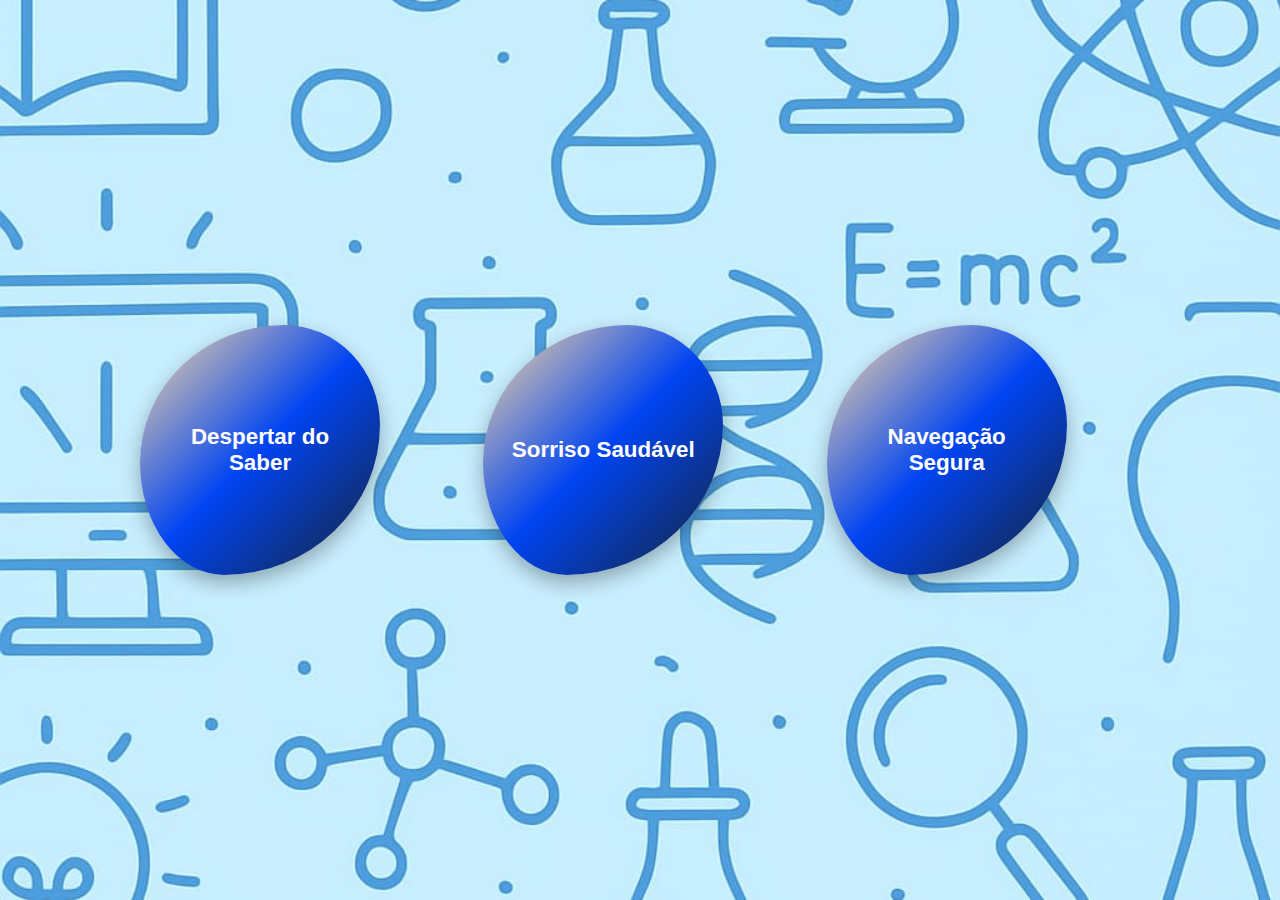
<file: index.html>
<!DOCTYPE html>
<html lang="pt-br">
<head>
  <meta charset="UTF-8" />
  <meta name="viewport" content="width=device-width, initial-scale=1.0"/>
  <title>Página Inicial</title>
  <link rel="stylesheet" href="index.css">
</head>
<body>
  <div class="grid-container">
    <a href="./html/despertar(psic).html" class="circle">Despertar do Saber</a>
    <a href="./html/play.html" class="circle">Sorriso Saudável</a>
    <a href="./html/navegação(diret).html" class="circle">Navegação Segura</a>
  </div>

  <script>
    document.querySelectorAll('.circle').forEach(el => {
      el.addEventListener('click', e => {
        e.preventDefault();
        alert('Você clicou no botão: ' + el.textContent.trim());
        window.location = el.href;
      });
    });
  </script>
</body>
</html>
</file>
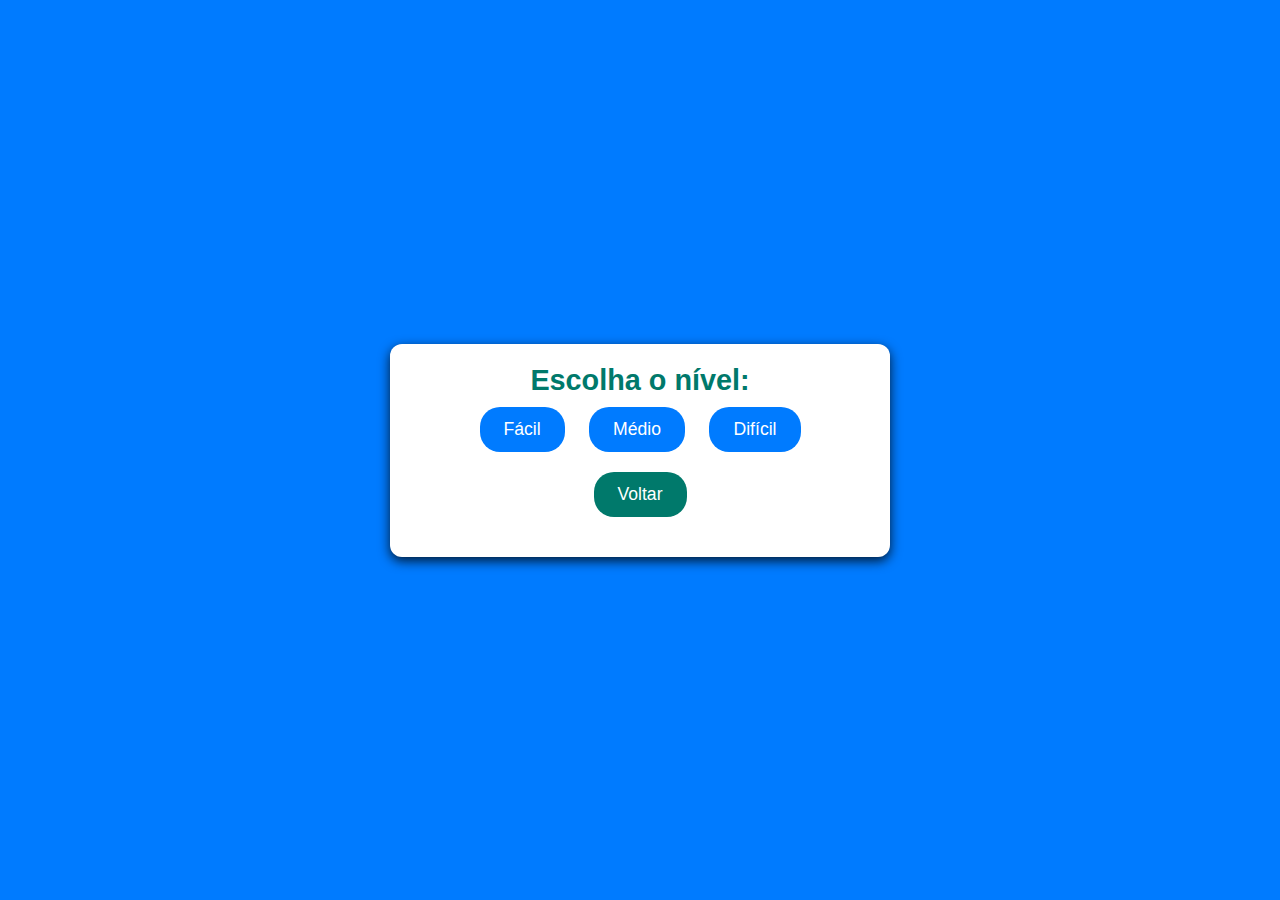
<file: html/despertar(psic).html>
<html lang="pt-br">
<head>
  <meta charset="UTF-8">
  <meta name="viewport" content="width=device-width, initial-scale=1.0">
  <title>Despertar do Saber</title>
  <link rel="stylesheet" href="../css/quiz.css" />
</head>
<body>

  <div class="quiz-container">
    <div class="nivel-selecao" id="nivel-selecao">
      <h2>Escolha o nível:</h2>
      <button class="btn-nivel" data-nivel="facil">Fácil</button>
      <button class="btn-nivel" data-nivel="medio">Médio</button>
      <button class="btn-nivel" data-nivel="dificil">Difícil</button>
    </div>

    <button class="btn-voltar" id="btn-voltar" onclick="voltar()">Voltar</button>
    <div id="tempo"></div>
    <h3 id="pergunta"></h3>
    <form id="quiz-form"></form>

    <div id="resultado" style="display:none;"></div>
    <button class="btn-reiniciar" id="btn-reiniciar" style="display:none;">Reiniciar</button>
  </div>

  <script>
    const perguntas = {
  facil: [
    { texto: "O que pode levar um aluno a querer faltar à escola?", opcoes: ["A) Ter muitos amigos", "B) Sentir-se desrespeitado", "C) Gostar do conteúdo", "D) Ter um professor atencioso"], correta: "B" },
    { texto: "Quais atitudes tornam a aula mais envolvente?", opcoes: ["A) Apenas ouvir", "B) Atividades variadas", "C) Copiar só no caderno", "D) Permitir barulho"], correta: "B" },
    { texto: "Quando o aluno se sente sem voz, ele tende a:", opcoes: ["A) Se envolver mais", "B) Buscar amizades", "C) Se afastar", "D) Pedir mais atividades"], correta: "C" },
    { texto: "Rotina de aula igual causa:", opcoes: ["A) Curiosidade", "B) Interesse", "C) Tédio", "D) Participação espontânea"], correta: "C" }
  ],
  medio: [
    { texto: "Se o conteúdo não dialoga com o aluno, ele:", opcoes: ["A) Se sente representado", "B) Se desmotiva", "C) Busca mais info", "D) Sugere melhorias"], correta: "B" },
    { texto: "Professor que ouve alunos pode:", opcoes: ["A) Diminuir confiança", "B) Aumentar engajamento", "C) Criar confusão", "D) Reduzir qualidade"], correta: "B" },
    { texto: "Inclusão nas decisões escolares:", opcoes: ["A) Ignorar opiniões", "B) Fazer assembleias", "C) Apenas provas escritas", "D) Restringir materiais"], correta: "B" },
    { texto: "Projetos em grupo:", opcoes: ["A) Tornam monótonas", "B) Reforçam desinteresse", "C) Estimulam colaboração", "D) Só aumentam carga"], correta: "C" }
  ],
  dificil: [
    { texto: "Frase: 'A escola fala sobre o mundo, mas não sobre minha vida.' Indica:", opcoes: ["A) Conexão teoria/prática", "B) Falta de representatividade", "C) Aulas dinâmicas", "D) Interação com professor"], correta: "B" },
    { texto: "Indício de desinteresse:", opcoes: ["A) Muitas perguntas", "B) Olhar atento", "C) Distração e pouca participação", "D) Contribuir em debates"], correta: "C" },
    { texto: "'Ouvir o aluno faz a diferença' significa:", opcoes: ["A) Mais provas", "B) Empatia e pertencimento", "C) Impor regras", "D) Menos tempo de aula"], correta: "B" },
    { texto: "Para ambiente acolhedor:", opcoes: ["A) Só conteúdos teóricos", "B) Diálogo e apoio mútuo", "C) Mais sanções", "D) Métodos tradicionais"], correta: "B" }
  ]
};

const tempos = { facil: 300, medio: 180, dificil: 120 };

let nivel, idx, acertos, tempo, timer, esperando;

const perguntaEl = document.getElementById("pergunta");
const form = document.getElementById("quiz-form");
const tempoEl = document.getElementById("tempo");
const resultadoEl = document.getElementById("resultado");
const btnReiniciar = document.getElementById("btn-reiniciar");
const nivelSelecao = document.getElementById("nivel-selecao");
const btnVoltar = document.getElementById("btn-voltar");

function configurar() {
  document.querySelectorAll(".btn-nivel[data-nivel]").forEach(btn => {
    btn.onclick = () => iniciarQuiz(btn.dataset.nivel);
  });

  form.onchange = () => {
    if (!esperando) return;
    const resp = form.querySelector('input[name="resposta"]:checked');
    if (resp && resp.value === perguntas[nivel][idx].correta) acertos++;
    idx++;
    esperando = false;
    if (idx < perguntas[nivel].length) mostrarPergunta();
    else finalizar();
  };

  btnReiniciar.onclick = reiniciar;
}

function iniciarQuiz(n) {
  nivel = n;
  idx = 0;
  acertos = 0;
  tempo = tempos[nivel];
  esperando = false;
  nivelSelecao.style.display = "none";
  btnVoltar.style.display = "none";
  resultadoEl.style.display = "none";
  btnReiniciar.style.display = "none";
  form.style.display = "block";
  perguntaEl.style.display = "block";
  iniciarTempo();
  mostrarPergunta();
}

function mostrarPergunta() {
  const p = perguntas[nivel][idx];
  perguntaEl.textContent = p.texto;
  form.innerHTML = "";
  p.opcoes.forEach(op => {
    const label = document.createElement("label");
    label.innerHTML = `<input type="radio" name="resposta" value="${op.charAt(0)}"> ${op}`;
    form.appendChild(label);
  });
  esperando = true;
}

function iniciarTempo() {
  atualizarTempo();
  clearInterval(timer);
  timer = setInterval(() => {
    tempo--;
    if (tempo <= 0) {
      clearInterval(timer);
      finalizar();
    }
    atualizarTempo();
  }, 1000);
}

function atualizarTempo() {
  const m = Math.floor(tempo / 60);
  const s = tempo % 60;
  tempoEl.textContent = `Tempo restante: ${m}:${s < 10 ? "0" : ""}${s}`;
}

function finalizar() {
  clearInterval(timer);
  perguntaEl.style.display = "none";
  form.style.display = "none";
  resultadoEl.innerHTML = `<h2>Você acertou ${acertos} de ${perguntas[nivel].length} perguntas!</h2>`;
  resultadoEl.style.display = "block";
  btnReiniciar.style.display = "inline-block";
}

function reiniciar() {
  nivelSelecao.style.display = "block";
  btnVoltar.style.display = "inline-block";
  resultadoEl.style.display = "none";
  btnReiniciar.style.display = "none";
  tempoEl.textContent = "";
  perguntaEl.textContent = "";
  form.innerHTML = "";
}

function voltar() {
  window.location.href = "../index.html";
}

configurar();

  </script>
</body>
</html>
</file>
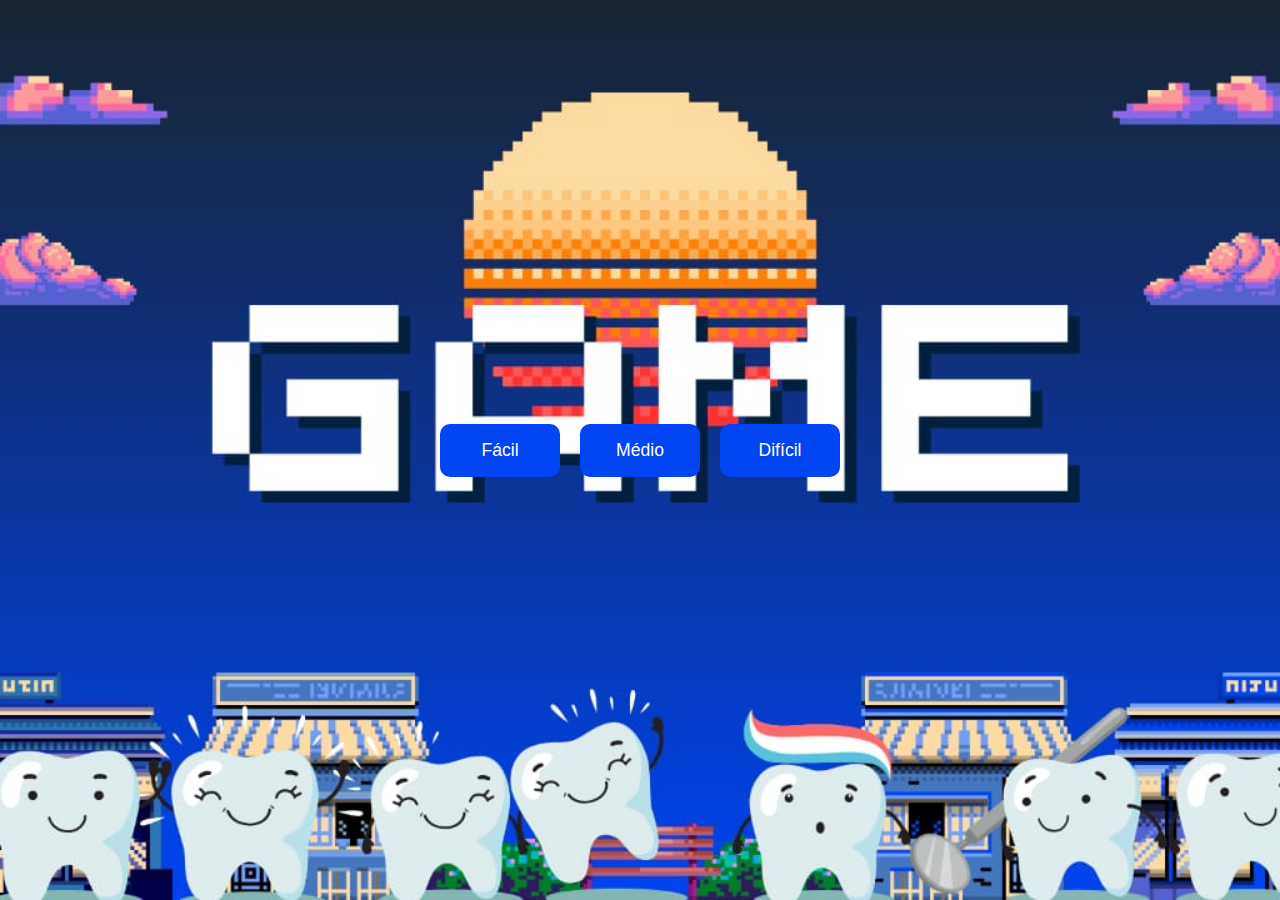
<file: html/difficulty.html>
<!DOCTYPE html>
<html lang="pt-br">
<head>
    <meta charset="UTF-8">
    <title>Escolher Dificuldade</title>
    <link rel="stylesheet" href="../css/game.css">
    <link rel="stylesheet" href="/css/dificuldades.css">
</head>
<body>
    <div class="difficulty-container">
        <div class="difficulty-buttons">
            <button onclick="setDifficulty('facil')">Fácil</button>
            <button onclick="setDifficulty('media')">Médio</button>
            <button onclick="setDifficulty('dificil')">Difícil</button>
        </div>
    </div>
    <audio id="jumpSound" src="/audios/mariojump.mp3" preload="auto"></audio> <!--Efeito sonoro do botão-->

    <script>
        function setDifficulty(level){

            const som = document.getElementById('jumpSound'); // Efeito sonoro dos botões de níveis
            som.currentTime = 0;
            som.play();

            setTimeout(() => {
                localStorage.setItem('dificuldade', level);
                window.location.href = 'game.html';
            }, 500);

            let musica;

            if (level === 'facil') {
                musica = 'crazytrain.mp3';
            } else if (level === 'media') {
                musica = 'thunderstruck.mp3';
            } else if (level === 'dificil') {
                musica = 'templeofhate.mp3';
            }

            localStorage.setItem('dificuldade', level);
            localStorage.setItem('musicaFundo', musica);

            setTimeout(() => {
                window.location.href = 'game.html';
            }, 500);
        }

    </script>
</body>
</html>
</file>
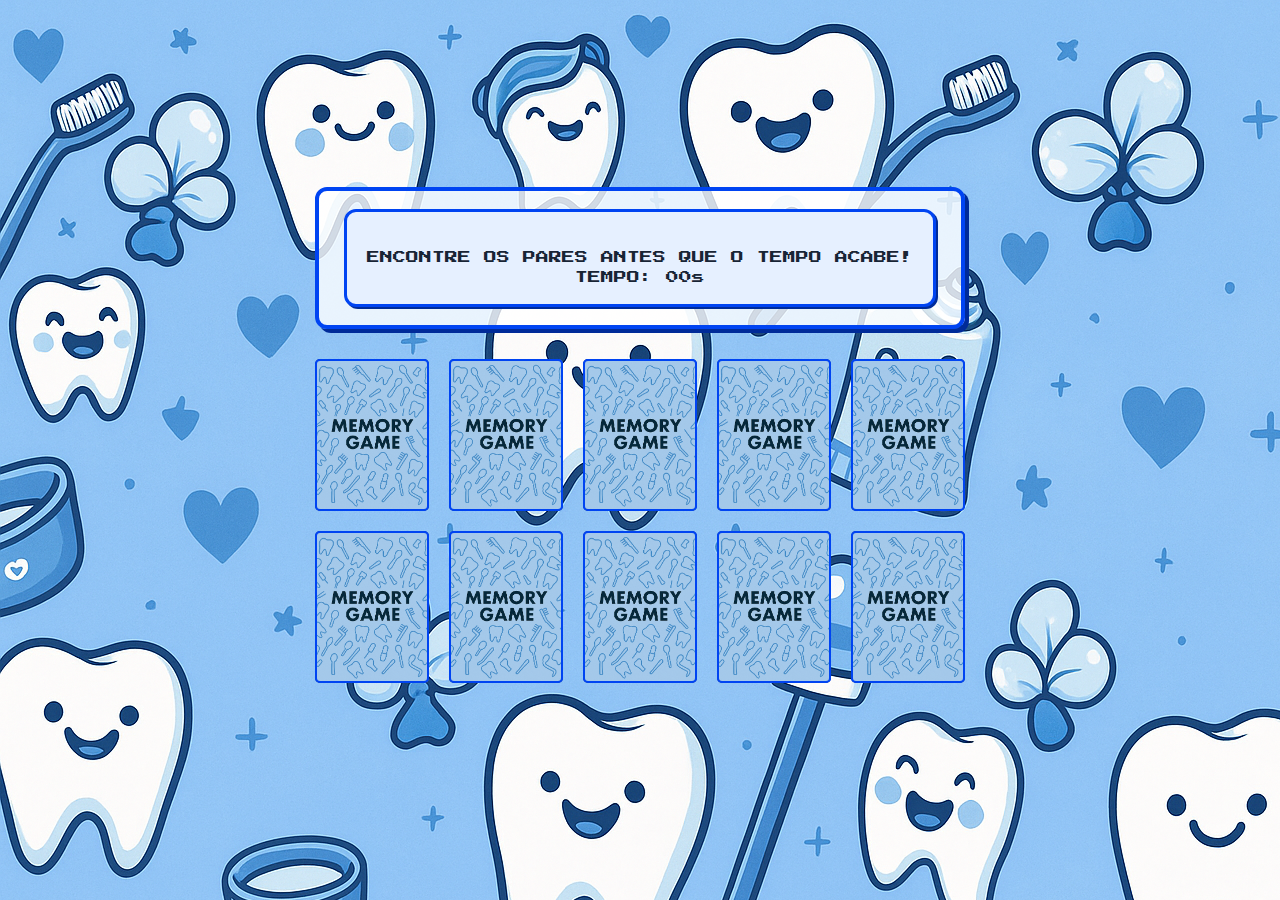
<file: html/game.html>
<!DOCTYPE html>
<html lang="pt-br">
<head>
    <meta charset="UTF-8">
    <meta name="viewport" content="width=device-width, initial-scale=1.0">
    <title>Jogo da Memoria</title>
    <link rel="stylesheet" href="../css/reset.css">
    <link rel="stylesheet" href="../css/game.css">

    <script defer src="../javascripts/game.js"></script>

</head>
<body>  
<main>
    
    <header class="game-header">
        <div class="speech-bubble"> <!-- Esse é o header (cabeçário do jogo), onde está a mensagem do tempo -->
            <span class="player">Jogador</span>
            <br>ENCONTRE OS PARES ANTES QUE O TEMPO ACABE!<br>
            TEMPO: <span class="timer">00</span>s
        </div>
    </header>

    <div class="grid"></div>
    <audio id="cartas" src="/audios/cartas.mp3" preload="auto"></audio> <!--Som das cartas ao virar-->
    <audio id="vitoria" src="/audios/vitoria.mp3" preload="auto"></audio> <!--Som de vitoria-->
    <audio id="gameover" src="/audios/gameover.mp3" preload="auto"></audio> <!--Som da derrota-->
    <audio id="musicaFundo" preload="auto" loop></audio>

    <div class="grid-container">
        <div class="grid"></div>
        <button id="voltarButton" class="voltar-button hidden">Voltar</button>
    </div>

</main>
</body>
</html>
</file>
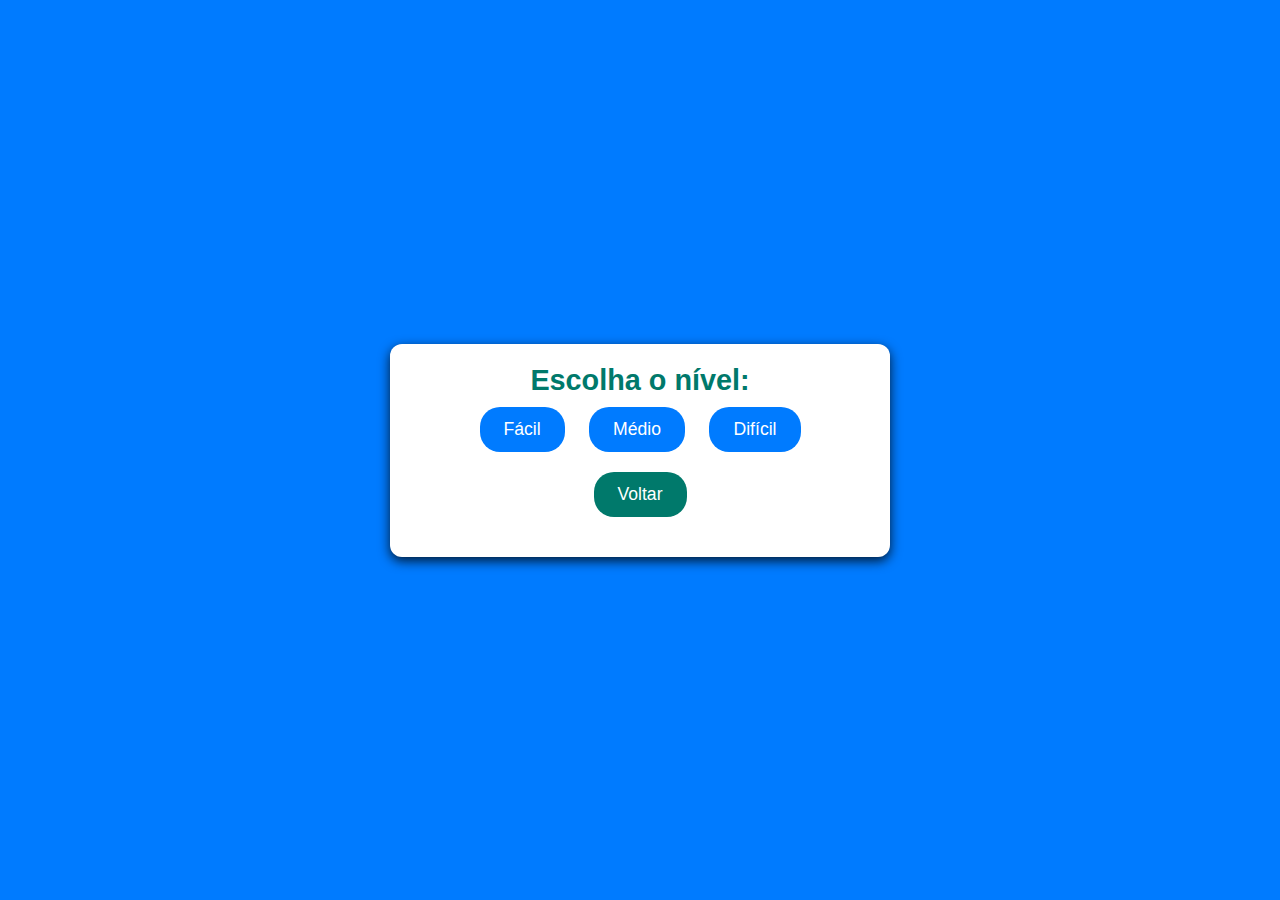
<file: html/navegação(diret).html>
<!DOCTYPE html>
<html lang="pt-br">

<head>
  <meta charset="UTF-8">
  <meta name="viewport" content="width=device-width, initial-scale=1.0">
  <title>Navegação segura</title>
  <link rel="stylesheet" href="../css/quiz.css">
</head>

<body>
  <body>

  <div class="quiz-container">
    <div class="nivel-selecao" id="nivel-selecao">
      <h2>Escolha o nível:</h2>
      <button class="btn-nivel" data-nivel="facil">Fácil</button>
      <button class="btn-nivel" data-nivel="medio">Médio</button>
      <button class="btn-nivel" data-nivel="dificil">Difícil</button>
    </div>

    <button class="btn-voltar" id="btn-voltar" onclick="voltar()">Voltar</button>
    <div id="tempo"></div>
    <h3 id="pergunta"></h3>
    <form id="quiz-form"></form>

    <div id="resultado" style="display:none;"></div>
    <button class="btn-reiniciar" id="btn-reiniciar" style="display:none;">Reiniciar</button>
  </div>

  <script>
    const perguntas = {
      facil: [
        { texto: "O que pode levar um aluno a querer faltar à escola?", opcoes: ["A) Ter muitos amigos", "B) Sentir-se desrespeitado", "C) Gostar do conteúdo", "D) Ter um professor atencioso"], correta: "B" },
        { texto: "Quais atitudes tornam a aula mais envolvente?", opcoes: ["A) Apenas ouvir", "B) Atividades variadas", "C) Copiar só no caderno", "D) Permitir barulho"], correta: "B" },
        { texto: "Quando o aluno se sente sem voz, ele tende a:", opcoes: ["A) Se envolver mais", "B) Buscar amizades", "C) Se afastar", "D) Pedir mais atividades"], correta: "C" },
        { texto: "Rotina de aula igual causa:", opcoes: ["A) Curiosidade", "B) Interesse", "C) Tédio", "D) Participação espontânea"], correta: "C" }
      ],
      medio: [
        { texto: "Se o conteúdo não dialoga com o aluno, ele:", opcoes: ["A) Se sente representado", "B) Se desmotiva", "C) Busca mais info", "D) Sugere melhorias"], correta: "B" },
        { texto: "Professor que ouve alunos pode:", opcoes: ["A) Diminuir confiança", "B) Aumentar engajamento", "C) Criar confusão", "D) Reduzir qualidade"], correta: "B" },
        { texto: "Inclusão nas decisões escolares:", opcoes: ["A) Ignorar opiniões", "B) Fazer assembleias", "C) Apenas provas escritas", "D) Restringir materiais"], correta: "B" },
        { texto: "Projetos em grupo:", opcoes: ["A) Tornam monótonas", "B) Reforçam desinteresse", "C) Estimulam colaboração", "D) Só aumentam carga"], correta: "C" }
      ],
      dificil: [
        { texto: "Frase: 'A escola fala sobre o mundo, mas não sobre minha vida.' Indica:", opcoes: ["A) Conexão teoria/prática", "B) Falta de representatividade", "C) Aulas dinâmicas", "D) Interação com professor"], correta: "B" },
        { texto: "Indício de desinteresse:", opcoes: ["A) Muitas perguntas", "B) Olhar atento", "C) Distração e pouca participação", "D) Contribuir em debates"], correta: "C" },
        { texto: "'Ouvir o aluno faz a diferença' significa:", opcoes: ["A) Mais provas", "B) Empatia e pertencimento", "C) Impor regras", "D) Menos tempo de aula"], correta: "B" },
        { texto: "Para ambiente acolhedor:", opcoes: ["A) Só conteúdos teóricos", "B) Diálogo e apoio mútuo", "C) Mais sanções", "D) Métodos tradicionais"], correta: "B" }
      ]
    };

    const tempos = { facil: 300, medio: 180, dificil: 120 };
    let nivel, idx, acertos, tempo, timer, esperando;

    const perguntaEl = document.getElementById("pergunta");
    const form = document.getElementById("quiz-form");
    const tempoEl = document.getElementById("tempo");
    const resultadoEl = document.getElementById("resultado");
    const btnReiniciar = document.getElementById("btn-reiniciar");
    const nivelSelecao = document.getElementById("nivel-selecao");
    const btnVoltar = document.getElementById("btn-voltar");

    function configurar() {
      document.querySelectorAll(".btn-nivel[data-nivel]").forEach(btn => {
        btn.onclick = () => iniciarQuiz(btn.dataset.nivel);
      });

      form.onchange = () => {
        if (!esperando) return;
        const resp = form.querySelector('input[name="resposta"]:checked');
        if (resp && resp.value === perguntas[nivel][idx].correta) acertos++;
        idx++;
        esperando = false;
        if (idx < perguntas[nivel].length) mostrarPergunta();
        else finalizar();
      };

      btnReiniciar.onclick = reiniciar;
    }

    function iniciarQuiz(n) {
      nivel = n;
      idx = 0;
      acertos = 0;
      tempo = tempos[nivel];
      esperando = false;
      nivelSelecao.style.display = "none";
      btnVoltar.style.display = "none";
      resultadoEl.style.display = "none";
      btnReiniciar.style.display = "none";
      form.style.display = "block";
      perguntaEl.style.display = "block";
      iniciarTempo();
      mostrarPergunta();
    }

    function mostrarPergunta() {
      const p = perguntas[nivel][idx];
      perguntaEl.textContent = p.texto;
      form.innerHTML = "";
      p.opcoes.forEach(op => {
        const label = document.createElement("label");
        label.innerHTML = `<input type="radio" name="resposta" value="${op.charAt(0)}"> ${op}`;
        form.appendChild(label);
      });
      esperando = true;
    }

    function iniciarTempo() {
      atualizarTempo();
      clearInterval(timer);
      timer = setInterval(() => {
        tempo--;
        if (tempo <= 0) {
          clearInterval(timer);
          finalizar();
        }
        atualizarTempo();
      }, 1000);
    }

    function atualizarTempo() {
      const m = Math.floor(tempo / 60);
      const s = tempo % 60;
      tempoEl.textContent = `Tempo restante: ${m}:${s < 10 ? "0" : ""}${s}`;
    }

    function finalizar() {
      clearInterval(timer);
      perguntaEl.style.display = "none";
      form.style.display = "none";
      resultadoEl.innerHTML = `<h2>Você acertou ${acertos} de ${perguntas[nivel].length} perguntas!</h2>`;
      resultadoEl.style.display = "block";
      btnReiniciar.style.display = "inline-block";
    }

    function reiniciar() {
      nivelSelecao.style.display = "block";
      btnVoltar.style.display = "inline-block";
      resultadoEl.style.display = "none";
      btnReiniciar.style.display = "none";
      tempoEl.textContent = "";
      perguntaEl.textContent = "";
      form.innerHTML = "";
    }

    function voltar() {
      window.location.href = "../index.html";
    }

    configurar();
  </script>

</body>
</html>
</file>
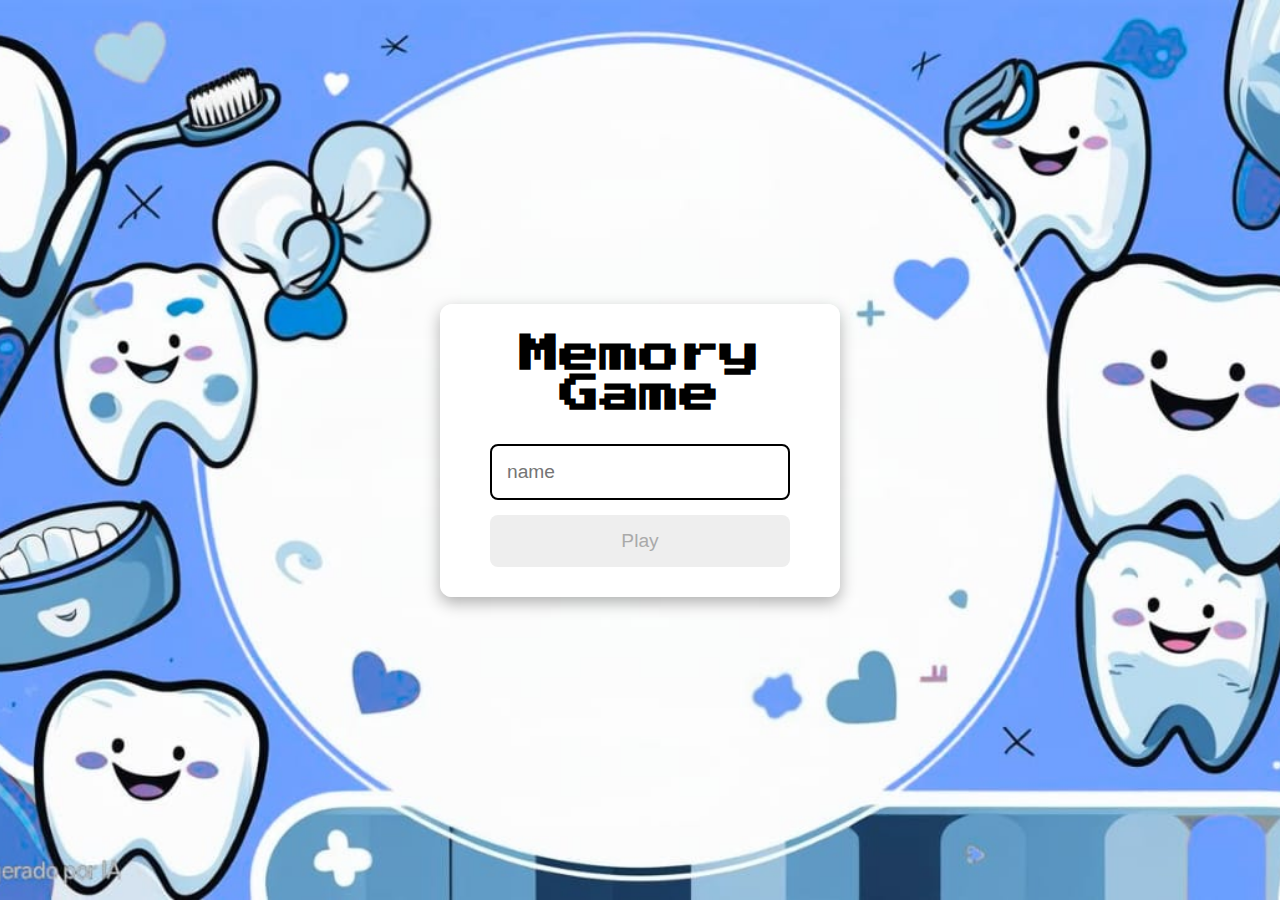
<file: html/play.html>
<!DOCTYPE html>
<html lang="en">
<head>
    <meta charset="UTF-8">
    <meta name="viewport" content="width=device-width, initial-scale=1.0">
    <title>Começar o jogo</title>
    <link rel="stylesheet" href="../css/reset.css">
    <link rel="stylesheet" href="../css/login.css">
    <script defer src="../javascripts/login.js"></script>

</head>
<body>
    <form class="login_form">
        <div class="login_header">
            <h1>Memory Game</h1>
        </div>
        <input type="text" placeholder="name" class="login_input">
        <button type="submit" class="login_button" disabled>Play</button>
        <audio id="jumpSound" src="../audios/mariojump.mp3" preload="auto"></audio> <!--Efeito sonoro do botão-->
    </form>
</body>
</html>
</file>
<file: index.css>
* {
      margin: 0;
      padding: 0;
      box-sizing: border-box;
    }
    body {
      font-family: Arial, sans-serif;
      color: #333;
      display: flex;
      align-items: center;
      justify-content: center;
      min-height: 100vh;
      padding: 20px;
      background: #f0f0f0 url('imagens/aberturasite.jpg') no-repeat fixed center / cover;

    }
    .grid-container {
      display: grid;
      grid-template-columns: repeat(auto-fit, minmax(160px, 1fr));
      gap: 30px;
      width: 100%;
      max-width: 1000px;
    }
    .circle {
      width: 240px;
      height: 250px;
      background: linear-gradient(135deg, #fedba3, #0044f2, #182435);
      display: flex;
      align-items: center;
      justify-content: center;
      font-size: 1.4rem;
      font-weight: bold;
      color: #fff;
      text-align: center;
      padding: 20px;
      border-radius: 60% 40% 65% 35% / 55% 40% 60% 45%;
      box-shadow: 0 8px 20px rgba(0,0,0,0.3);
      cursor: pointer;
      transition: transform 0.3s, box-shadow 0.3s;
      animation: derrete 3s ease-in-out infinite alternate, pulse 2s ease-in-out infinite;
      text-decoration: none;
    }
    .circle:hover {
      transform: scale(1.1);
      box-shadow: 0 12px 30px rgba(0,0,0,0.4);
    }
    @keyframes derrete {
      0%   { border-radius: 60% 40% 65% 35% / 55% 40% 60% 45%; }
      100% { border-radius: 50% 60% 55% 45% / 60% 50% 40% 50%; }
    }
    @keyframes pulse {
      0%, 100% { transform: scale(1); }
      50%      { transform: scale(1.07); }
    }

@media (max-width: 900px) {
  .circle {
    width: 200px;
    height: 200px;
    font-size: 1.4rem;
  }
}

@media (max-width: 600px) {
  .circle {
    width: 180px;
    height: 180px;
    font-size: 1.3rem;
  }

  body {
    padding: 15px;
    font-size: 18px;
  }
}

@media (max-width: 400px) {
  .circle {
    width: 160px;
    height: 160px;
    font-size: 1.2rem;
  }

  body {
    font-size: 17px;
  }
}
</file>
<file: css/quiz.css>
* {
  margin: 0;
  box-sizing: border-box;
}

body {
  font-family: Arial, sans-serif;
  background: #007bff;
  display: flex;
  align-items: center;
  justify-content: center;
  min-height: 100vh;
  padding: 20px;
}

.quiz-container {
  background: #fff;
  padding: 20px;
  border-radius: 12px;
  box-shadow: 0 4px 12px rgba(0, 0, 0, 0.8);
  width: 100%;
  max-width: 500px;
  text-align: center;
}

.btn-nivel, 
.btn-voltar, 
.btn-reiniciar {
  padding: 12px 24px;
  font-size: 1.1em;
  border: none;
  border-radius: 20px;
  margin: 10px;
  cursor: pointer;
  transition: background 0.3s ease, transform 0.2s ease;
}

.btn-nivel {
  background: #007bff;
  color: #fff;
}

.btn-nivel:hover {
  background: #0044f2;
}

.btn-voltar {
  background: #00796b;
  color: #fff;
}

.btn-voltar:hover {
  background: #e64a19;
}

.btn-reiniciar {
  background: #0044f2;
  color: #fff;
}

.btn-reiniciar:hover {
  background: #0033cc;
}

label {
  display: block;
  margin: 10px 0;
  padding: 12px;
  border-radius: 8px;
  background: #f9f9f9;
  text-align: left;
  font-size: 1.1em;
}

#tempo {
  margin: 10px 0;
  font-weight: bold;
  font-size: 1.2em;
}

h2 {
  color: #00796b;
  font-size: 1.8em;
}

@media (max-width: 600px) {
  .btn-nivel, .btn-voltar, .btn-reiniciar {
    width: 100%;
    font-size: 1em;
    padding: 10px 16px;
  }

  h2 {
    font-size: 1.6em;
  }
}

@media (max-width: 400px) {
  .btn-nivel, .btn-voltar, .btn-reiniciar {
    font-size: 0.9em;
    padding: 8px 12px;
  }

  h2 {
    font-size: 1.4em;
  }
}
</file>
<file: css/game.css>
@import url('https://fonts.googleapis.com/css2?family=Jersey+10&family=Press+Start+2P&display=swap');

main {
    display: flex;
    flex-direction: column;
    width: 100%;
    min-height: 100vh;
    align-items: center;
    justify-content: center;
    padding: 20px 20px 50px;
    background-image: url(../imagens/fundo\ game.png);
    /*Fundo da pagina dos 3 niveis*/
}

.grid {
    display: grid;
    width: 100%;
    max-width: 900px;
    grid-template-columns: repeat(5, 1fr);
    gap: 15px;
    margin: 0 auto;
}

.card {
    width: 100%;
    aspect-ratio: 3/4;
    border-radius: 5px;
    position: relative;
    transition: all 400ms ease;
    transform-style: preserve-3d;
    background-color: gray;
}

.face {
    width: 100%;
    height: 100%;
    position: absolute;
    background-size: cover;
    background-position: center;
    border: 2px solid #0044f2;
    border-radius: 5px;
    transition: all 400ms ease;
}

.front {
    transform: rotateY(180deg);
}

.back {
    background-image: url(../imagens/back.jpg);
    backface-visibility: hidden;
}

.reveal-card {
    transform: rotateY(180deg);
}

.disabled-card {
    filter: 0.5(0);
    opacity: 0.5;
}

.game-header {
    display: flex;
    align-items: center;
    justify-content: center;
    gap: 20px;
    width: 100%;
    max-width: 800px;
    padding: 20px;
    margin-bottom: 30px;
    background-color: #ffffffcc;
    border: 4px solid #0044f2;
    border-radius: 12px;
    box-shadow: 4px 4px 0px #002b99;
    font-family: 'Press Start 2P', cursive;
    text-align: center;
    flex-wrap: wrap;
}

.speech-bubble {
    background-color: #e6f0ff;
    border: 3px solid #0044f2;
    padding: 15px 20px;
    border-radius: 12px;
    box-shadow: 2px 2px 0px #002b99;
    color: #182435;
    font-size: 10px;
    line-height: 1.6;
    max-width: 500px;
}

.voltar-button {
    margin-top: 20px;
    padding: 10px 20px;
    font-size: 16px;
    background-color: #0044f2;
    color: white;
    border: none;
    border-radius: 5px;
    cursor: pointer;
    transition: background-color 0.3s;
}

.voltar-button:hover {
    background-color: #0033cc;
}

.hidden {
    display: none;
}

@media (min-width: 1024px) {
    .grid {
        width: 100%;
        max-width: none;
        gap: 20px;
    }

    .grid.dificil {
        grid-template-columns: repeat(6, 1fr);
        max-width: 660px;
    }
   
.grid.media {
    grid-template-columns: repeat(5, minmax(100px, 1fr));
    max-width: 650px;
}
    .grid.facil {
        grid-template-columns: repeat(5, 1fr);
        max-width: 650px;
    }

    .card {
        aspect-ratio: 3 / 4;
    }

    .game-header {
        max-width: 650px;
        padding: 18px;
    }

    .speech-bubble {
        font-size: 0.8rem;
        max-width: 700px;
    }

    .voltar-button {
        max-width: 250px;
        font-size: 1.1em;
    }
}


@media (max-width: 768px) {
    .grid {
        gap: 5px;
    }

    .game-header {
        flex-direction: column;
        gap: 10px;
        padding: 15px;
    }

    .speech-bubble {
        font-size: 0.6rem;
        padding: 10px 15px;
    }

    .voltar-button {
        width: 100%;
        max-width: 200px;
    }
}

@media (max-width: 480px) {
    .grid {
        gap: 5px;
    }

    .speech-bubble {
        font-size: 0.55rem;
    }

    .game-header {
        max-width: 300px;
        padding: 10px;
        margin: -23px auto 10px auto;
    }
}
</file>
<file: css/dificuldades.css>
@import url('https://fonts.googleapis.com/css2?family=Jersey+10&family=Press+Start+2P&display=swap');

html, body {
    height: 100%;
    margin: 0;
    padding: 0;
    box-sizing: border-box;
}

.difficulty-container {
    display: flex;
    flex-direction: column;
    align-items: center;
    justify-content: center;
    min-height: 100vh;
    padding: 20px;
    background-image: url('../imagens/gamedificuldade.jpg');
    background-size: cover;
    background-position: center;
    background-repeat: no-repeat;
    box-sizing: border-box;
    width: 100%;
}

.difficulty-container h1 {
    font-size: 2.5em;
    color: black;
    margin-bottom: 30px;
    text-align: center;
}

.difficulty-buttons {
    display: flex;
    gap: 20px;
    flex-wrap: wrap;
    justify-content: center;
    width: 100%;
    max-width: 600px;
}

.difficulty-buttons button {
    padding: 18px 36px;
    font-size: 1.3em;
    cursor: pointer;
    background-color: #0044f2;
    color: white;
    border: none;
    border-radius: 10px;
    transition: background-color 0.3s ease, transform 0.2s ease;
    min-width: 120px;
}

.difficulty-buttons button:hover {
    background-color: #fedba3;
    color: #0044f2;
    box-shadow: 0 0 0 4px white, 0 0 0 8px #0044f2;
    transform: scale(1.05);
}


@media (max-width: 768px) {
  .difficulty-container {
    background-image: url('../imagens/game\ dificuldade2.jpg') !important;
    background-size: cover;
    background-position: center;
    background-repeat: no-repeat;
  }
}

    .difficulty-container h1 {
        font-size: 2em;
    }

    .difficulty-buttons button {
        padding: 16px 30px;
        font-size: 1.1em;
    }


@media (max-width: 480px) {
    .difficulty-container {
    background-image: url('../imagens/game\ dificuldade2.jpg') !important;

    }

    .difficulty-container h1 {
        font-size: 1.5em;
    }

    .difficulty-buttons {
        gap: 15px;
    }

    .difficulty-buttons button {
        padding: 14px 25px;
        font-size: 1em;
        min-width: 100px;
    }
}
</file>
<file: css/login.css>
@import url('https://fonts.googleapis.com/css2?family=Jersey+10&family=Press+Start+2P&display=swap');

body {
    display: flex;
    justify-content: center;
    align-items: center;
    min-height: 100vh;
    background-image: url('/imagens/fundo login.jpg');
    background-size: cover;
    background-position: center;
    background-repeat: no-repeat;
    font-family: 'Press Start 2P', sans-serif;
    font-weight: 400;
    font-style: normal;
    padding: 20px;
    margin: 0;
}

.login_form {
    display: flex;
    flex-direction: column;
    align-items: center;
    width: 100%;
    max-width: 400px;
    background-color: rgba(255, 255, 255, 0.9);
    padding: 30px 20px;
    border-radius: 12px;
    box-shadow: 0 6px 16px rgba(0, 0, 0, 0.3);
}

.login_header {
    display: flex;
    flex-direction: column;
    align-items: center;
    margin-bottom: 30px;
}

.login_header h1 {
    color: black;
    font-size: 2.5em;
    animation: mudarCor 5s infinite;
    text-align: center;
}

.login_header img {
    width: 150px;
}

.login_input {
    border: 2px solid black;
    border-radius: 8px;
    color: black;
    font-size: 1.2em;
    margin-bottom: 15px;
    max-width: 300px;
    width: 100%;
    padding: 15px;
    outline: none;
}

.login_button {
    background-color: #0044f2;
    padding: 15px;
    border-radius: 8px;
    color: white;
    cursor: pointer;
    font-size: 1.2em;
    width: 100%;
    max-width: 300px;
    border: none;
}

.login_button:disabled {
    background-color: #eee;
    color: #aaa;
    cursor: auto;
}

@keyframes mudarCor {
    0%   { color: #4577c1; }
    25%  { color: #6f9ffb; }
    50%  { color: #7ca2c2; }
    75%  { color: #182435; }
    100% { color: black; }
}

@media (max-width: 768px) {
    body {
        background-image: url('/imagens/fundo\ login2.jpg');
        background-size: cover;
        background-position: center;
        background-repeat: no-repeat;
    }

    .login_header h1 {
        font-size: 2em;
    }

    .login_input {
        padding: 12px;
        font-size: 1.1em;
    }

    .login_button {
        padding: 12px;
        font-size: 1.1em;
    }
}


@media (max-width: 480px) {
    body {
        background-image: url('/imagens/fundo\ login2.jpg');
        background-size: cover;
        background-position: center;
        background-repeat: no-repeat;
    }

    .login_header h1 {
        font-size: 1.6em;
    }

    .login_input {
        padding: 10px;
        font-size: 1em;
    }

    .login_button {
        padding: 10px;
        font-size: 1em;
    }
}
</file>
